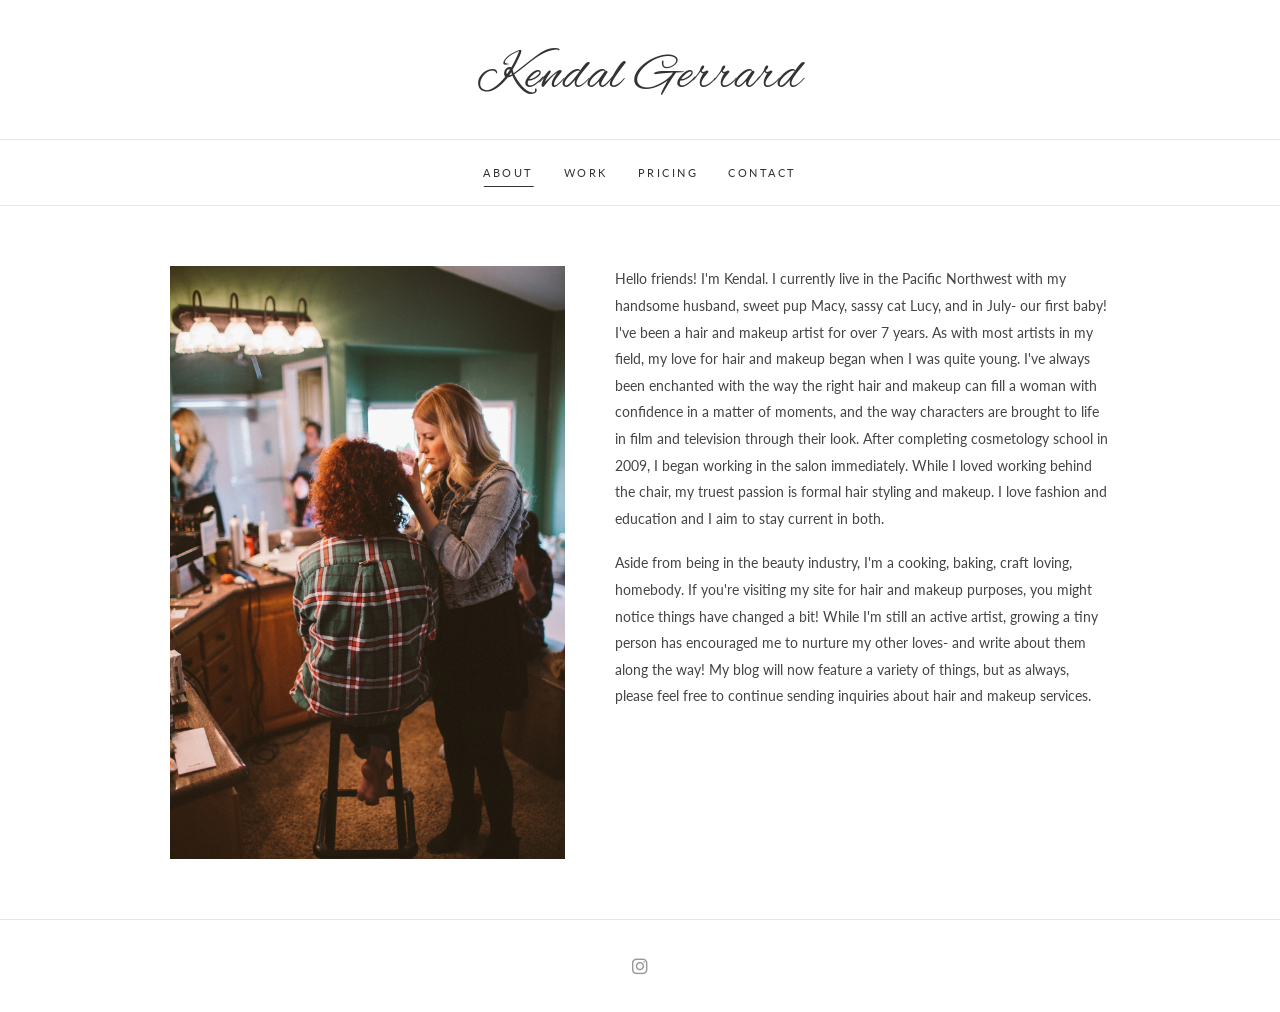
<file: index.html>
<!DOCTYPE html>
<html lang="en">
<head>
  <meta charset="UTF-8">
  <meta name="viewport" content="width=device-width, initial-scale=1.0">
  <meta name="description" content="Kendal Gerrard - Hair and makeup artist based in Portland, Oregon. Specializing in bridal, wedding, and event styling.">
  <meta name="keywords" content="kendal gerrard, hair, makeup, artist, portland, oregon, bridal, wedding">
  <meta name="robots" content="index, follow">
  <title>Kendal Gerrard | Hair & Makeup Artist</title>
  <link rel="shortcut icon" href="favicon.ico">
  <link rel="preconnect" href="https://fonts.googleapis.com">
  <link rel="preconnect" href="https://fonts.gstatic.com" crossorigin>
  <link href="https://fonts.googleapis.com/css2?family=Alex+Brush&family=Lato:wght@300;400;700&family=Playfair+Display:wght@400;700&display=swap" rel="stylesheet">
  <link rel="stylesheet" href="https://cdnjs.cloudflare.com/ajax/libs/font-awesome/6.5.1/css/all.min.css">
  <link rel="stylesheet" href="css/style.css">
</head>
<body>

  <!-- Header -->
  <header class="site-header">
    <h1 class="site-title"><a href="index.html">Kendal Gerrard</a></h1>
    <button class="menu-toggle" aria-label="Toggle navigation">Menu</button>
    <nav class="main-nav">
      <a href="index.html" class="active">About</a>
      <a href="work.html">Work</a>
      <a href="pricing.html">Pricing</a>
      <a href="contact.html">Contact</a>
    </nav>
  </header>

  <!-- Main Content -->
  <main class="page-content">
    <div class="two-col-layout">
      <div class="col-image">
        <img src="img/about/headshot.jpg" alt="Kendal Gerrard">
      </div>
      <div class="col-text">
        <p>Hello friends! I'm Kendal. I currently live in the Pacific Northwest with my handsome husband, sweet pup Macy, sassy cat Lucy, and in July- our first baby! I've been a hair and makeup artist for over 7 years. As with most artists in my field, my love for hair and makeup began when I was quite young. I've always been enchanted with the way the right hair and makeup can fill a woman with confidence in a matter of moments, and the way characters are brought to life in film and television through their look. After completing cosmetology school in 2009, I began working in the salon immediately. While I loved working behind the chair, my truest passion is formal hair styling and makeup. I love fashion and education and I aim to stay current in both.</p>
        <p>Aside from being in the beauty industry, I'm a cooking, baking, craft loving, homebody. If you're visiting my site for hair and makeup purposes, you might notice things have changed a bit! While I'm still an active artist, growing a tiny person has encouraged me to nurture my other loves- and write about them along the way! My blog will now feature a variety of things, but as always, please feel free to continue sending inquiries about hair and makeup services.</p>
      </div>
    </div>
  </main>

  <!-- Footer -->
  <footer class="site-footer">
    <div class="social-links">
      <a href="https://www.instagram.com/kendalgerrard" target="_blank" rel="noopener noreferrer" aria-label="Instagram"><i class="fab fa-instagram"></i></a>
    </div>
  </footer>

  <script src="js/main.js"></script>
</body>
</html>
</file>
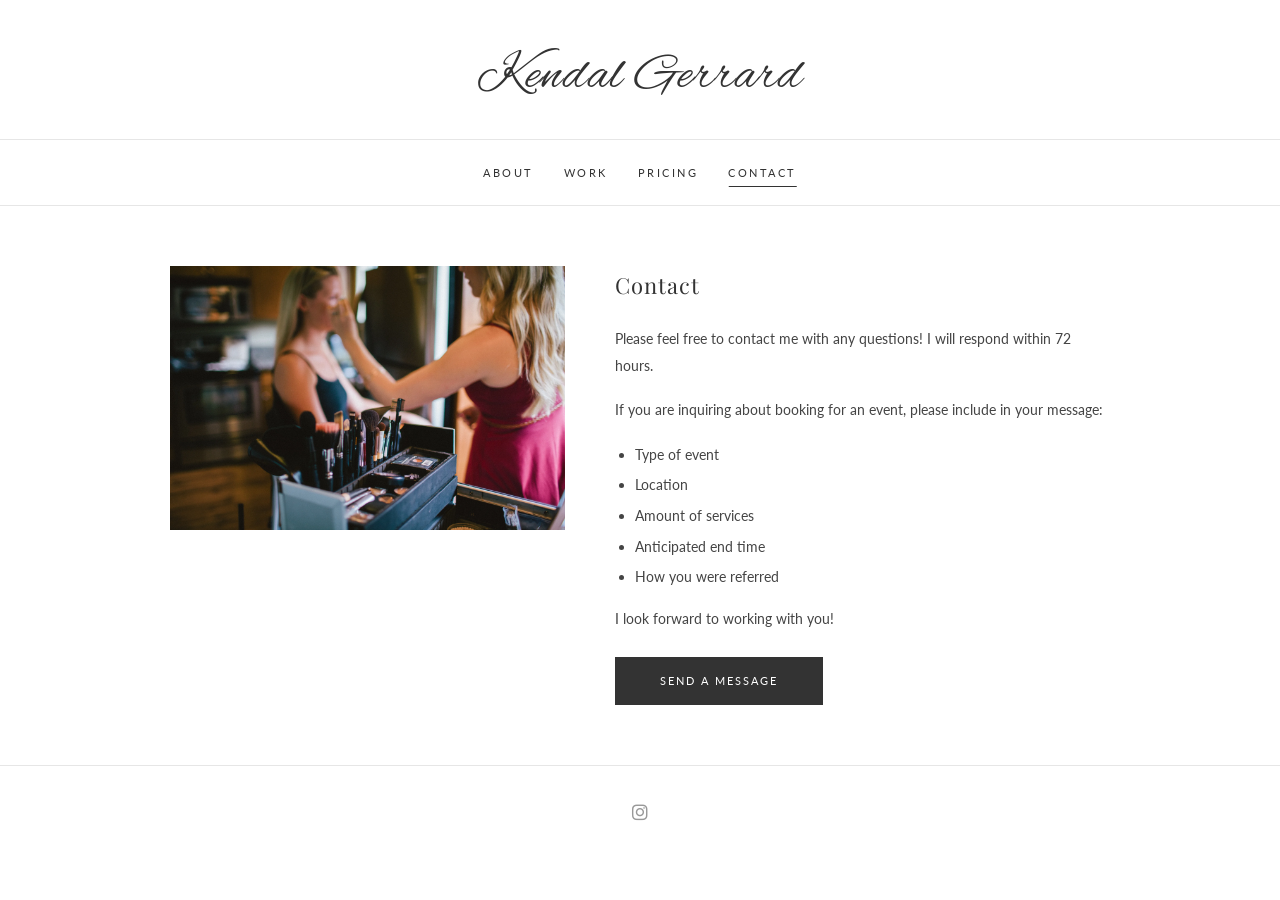
<file: contact.html>
<!DOCTYPE html>
<html lang="en">
<head>
  <meta charset="UTF-8">
  <meta name="viewport" content="width=device-width, initial-scale=1.0">
  <meta name="description" content="Contact Kendal Gerrard for hair and makeup services in Portland, Oregon.">
  <title>Contact | Kendal Gerrard</title>
  <link rel="shortcut icon" href="favicon.ico">
  <link rel="preconnect" href="https://fonts.googleapis.com">
  <link rel="preconnect" href="https://fonts.gstatic.com" crossorigin>
  <link href="https://fonts.googleapis.com/css2?family=Alex+Brush&family=Lato:wght@300;400;700&family=Playfair+Display:wght@400;700&display=swap" rel="stylesheet">
  <link rel="stylesheet" href="https://cdnjs.cloudflare.com/ajax/libs/font-awesome/6.5.1/css/all.min.css">
  <link rel="stylesheet" href="css/style.css">
</head>
<body>

  <!-- Header -->
  <header class="site-header">
    <h1 class="site-title"><a href="index.html">Kendal Gerrard</a></h1>
    <button class="menu-toggle" aria-label="Toggle navigation">Menu</button>
    <nav class="main-nav">
      <a href="index.html">About</a>
      <a href="work.html">Work</a>
      <a href="pricing.html">Pricing</a>
      <a href="contact.html" class="active">Contact</a>
    </nav>
  </header>

  <!-- Main Content -->
  <main class="page-content">
    <div class="two-col-layout">
      <div class="col-image">
        <img src="img/contact/contact-photo.jpg" alt="Kendal Gerrard">
      </div>
      <div class="col-text">
        <h2 class="contact-heading">Contact</h2>
        <div class="contact-intro">
          <p>Please feel free to contact me with any questions! I will respond within 72 hours.</p>
          <p>If you are inquiring about booking for an event, please include in your message:</p>
          <ul>
            <li>Type of event</li>
            <li>Location</li>
            <li>Amount of services</li>
            <li>Anticipated end time</li>
            <li>How you were referred</li>
          </ul>
          <p>I look forward to working with you!</p>
        </div>
        <a href="mailto:info@kendalgerrard.com?subject=Booking%20Inquiry" class="contact-btn">Send a Message</a>
      </div>
    </div>
  </main>

  <!-- Footer -->
  <footer class="site-footer">
    <div class="social-links">
      <a href="https://www.instagram.com/kendalgerrard" target="_blank" rel="noopener noreferrer" aria-label="Instagram"><i class="fab fa-instagram"></i></a>
    </div>
  </footer>

  <script src="js/main.js"></script>
</body>
</html>
</file>
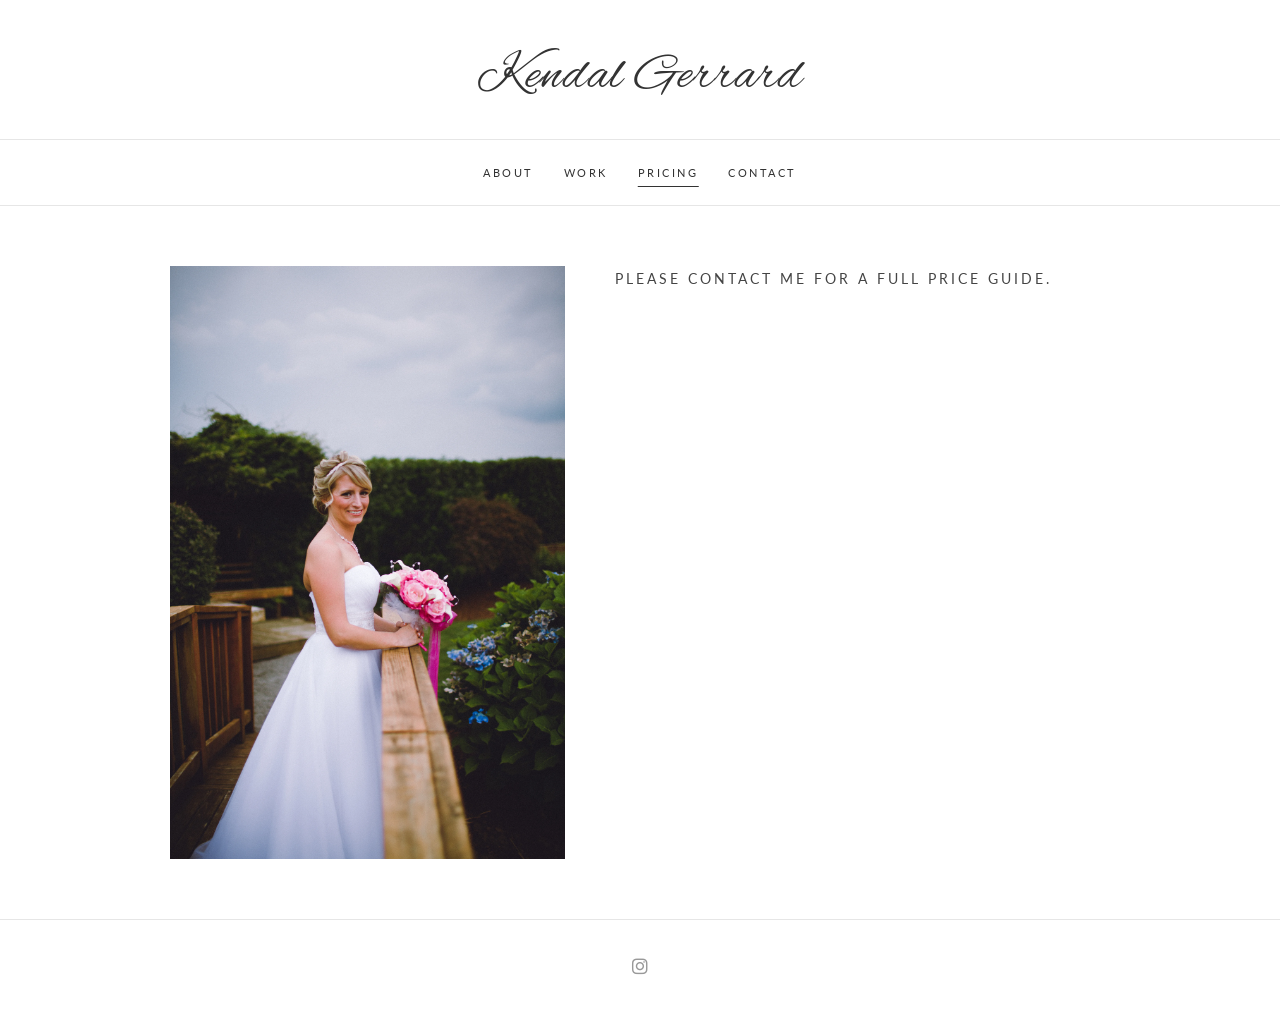
<file: pricing.html>
<!DOCTYPE html>
<html lang="en">
<head>
  <meta charset="UTF-8">
  <meta name="viewport" content="width=device-width, initial-scale=1.0">
  <meta name="description" content="Kendal Gerrard - Pricing information for hair and makeup services in Portland, Oregon.">
  <title>Pricing | Kendal Gerrard</title>
  <link rel="shortcut icon" href="favicon.ico">
  <link rel="preconnect" href="https://fonts.googleapis.com">
  <link rel="preconnect" href="https://fonts.gstatic.com" crossorigin>
  <link href="https://fonts.googleapis.com/css2?family=Alex+Brush&family=Lato:wght@300;400;700&family=Playfair+Display:wght@400;700&display=swap" rel="stylesheet">
  <link rel="stylesheet" href="https://cdnjs.cloudflare.com/ajax/libs/font-awesome/6.5.1/css/all.min.css">
  <link rel="stylesheet" href="css/style.css">
</head>
<body>

  <!-- Header -->
  <header class="site-header">
    <h1 class="site-title"><a href="index.html">Kendal Gerrard</a></h1>
    <button class="menu-toggle" aria-label="Toggle navigation">Menu</button>
    <nav class="main-nav">
      <a href="index.html">About</a>
      <a href="work.html">Work</a>
      <a href="pricing.html" class="active">Pricing</a>
      <a href="contact.html">Contact</a>
    </nav>
  </header>

  <!-- Main Content -->
  <main class="page-content">
    <div class="two-col-layout pricing-layout">
      <div class="col-image">
        <img src="img/pricing/pricing-photo.jpg" alt="Bridal styling by Kendal Gerrard">
      </div>
      <div class="col-text">
        <p class="pricing-text">Please contact me for a full price guide.</p>
      </div>
    </div>
  </main>

  <!-- Footer -->
  <footer class="site-footer">
    <div class="social-links">
      <a href="https://www.instagram.com/kendalgerrard" target="_blank" rel="noopener noreferrer" aria-label="Instagram"><i class="fab fa-instagram"></i></a>
    </div>
  </footer>

  <script src="js/main.js"></script>
</body>
</html>
</file>
<file: css/style.css>
/* ============================================
   Kendal Gerrard - Static Site Styles
   Closely matching original Squarespace layout
   ============================================ */

/* Reset & Base */
*, *::before, *::after {
  box-sizing: border-box;
  margin: 0;
  padding: 0;
}

html {
  scroll-behavior: smooth;
}

body {
  font-family: 'Lato', 'Helvetica Neue', Helvetica, Arial, sans-serif;
  color: #333;
  line-height: 1.8;
  background-color: #fff;
  -webkit-font-smoothing: antialiased;
  font-size: 15px;
}

a {
  color: #333;
  text-decoration: none;
  transition: color 0.3s ease;
}

a:hover {
  color: #999;
}

img {
  max-width: 100%;
  height: auto;
  display: block;
}

/* ============================================
   Header & Navigation
   ============================================ */
.site-header {
  text-align: center;
  border-bottom: 1px solid #e6e6e6;
  padding: 30px 0 0;
}

.site-title {
  margin-bottom: 15px;
}

.site-title a {
  display: inline-block;
  font-family: 'Alex Brush', cursive;
  font-size: 52px;
  font-weight: 400;
  color: #333;
  letter-spacing: 1px;
}

.site-title a:hover {
  color: #333;
}

/* Navigation */
.main-nav {
  display: flex;
  justify-content: center;
  align-items: center;
  gap: 30px;
  padding: 18px 0;
  border-top: 1px solid #e6e6e6;
}

.main-nav a {
  font-family: 'Lato', sans-serif;
  font-size: 11px;
  font-weight: 400;
  letter-spacing: 2.5px;
  text-transform: uppercase;
  color: #333;
  padding: 5px 0;
  position: relative;
}

.main-nav a::after {
  content: '';
  position: absolute;
  width: 0;
  height: 1px;
  bottom: 0;
  left: 50%;
  background-color: #333;
  transition: all 0.3s ease;
  transform: translateX(-50%);
}

.main-nav a:hover::after,
.main-nav a.active::after {
  width: 100%;
}

/* Mobile Menu Toggle */
.menu-toggle {
  display: none;
  background: none;
  border: none;
  cursor: pointer;
  padding: 12px 0;
  color: #333;
  letter-spacing: 3px;
  font-family: 'Lato', sans-serif;
  text-transform: uppercase;
  font-size: 11px;
}

/* ============================================
   Page Content
   ============================================ */
.page-content {
  max-width: 1020px;
  margin: 0 auto;
  padding: 60px 40px;
}

/* ============================================
   Two-Column Layout (image left, text right)
   Used on About and Contact pages
   ============================================ */
.two-col-layout {
  display: flex;
  gap: 50px;
  align-items: flex-start;
}

.two-col-layout .col-image {
  flex: 0 0 42%;
  max-width: 42%;
}

.two-col-layout .col-image img {
  width: 100%;
}

.two-col-layout .col-text {
  flex: 1;
}

.two-col-layout .col-text p {
  font-size: 14px;
  line-height: 1.9;
  color: #444;
  margin-bottom: 18px;
}

/* ============================================
   Contact Page
   ============================================ */
.contact-heading {
  font-family: 'Playfair Display', Georgia, serif;
  font-size: 22px;
  font-weight: 400;
  margin-bottom: 20px;
  letter-spacing: 1px;
  color: #333;
}

.contact-intro {
  font-size: 14px;
  color: #444;
  line-height: 1.9;
  margin-bottom: 25px;
}

.contact-intro p {
  margin-bottom: 15px;
}

.contact-intro ul {
  list-style: disc;
  padding-left: 20px;
  margin-bottom: 15px;
}

.contact-intro li {
  margin-bottom: 4px;
  font-size: 14px;
  line-height: 1.9;
  color: #444;
}

/* Contact Button */
.contact-btn {
  display: inline-block;
  padding: 14px 45px;
  background: #333;
  color: #fff;
  font-family: 'Lato', sans-serif;
  font-size: 11px;
  letter-spacing: 2px;
  text-transform: uppercase;
  transition: background-color 0.3s ease;
}

.contact-btn:hover {
  background: #555;
  color: #fff;
}

/* ============================================
   Work / Gallery Page
   ============================================ */
.gallery-grid {
  display: grid;
  grid-template-columns: repeat(3, 1fr);
  gap: 8px;
}

.gallery-item {
  overflow: hidden;
  cursor: pointer;
  position: relative;
  aspect-ratio: 1;
}

.gallery-item img {
  width: 100%;
  height: 100%;
  object-fit: cover;
  transition: transform 0.5s ease, opacity 0.3s ease;
}

.gallery-item:hover img {
  transform: scale(1.05);
  opacity: 0.85;
}

/* Lightbox */
.lightbox-overlay {
  display: none;
  position: fixed;
  top: 0;
  left: 0;
  width: 100%;
  height: 100%;
  background: rgba(0, 0, 0, 0.92);
  z-index: 1000;
  justify-content: center;
  align-items: center;
  cursor: pointer;
}

.lightbox-overlay.active {
  display: flex;
}

.lightbox-overlay img {
  max-width: 90%;
  max-height: 90vh;
  object-fit: contain;
}

.lightbox-close {
  position: fixed;
  top: 20px;
  right: 30px;
  color: #fff;
  font-size: 36px;
  cursor: pointer;
  z-index: 1001;
  background: none;
  border: none;
  font-family: inherit;
}

.lightbox-prev,
.lightbox-next {
  position: fixed;
  top: 50%;
  transform: translateY(-50%);
  color: #fff;
  font-size: 48px;
  cursor: pointer;
  z-index: 1001;
  background: none;
  border: none;
  padding: 20px;
  font-family: inherit;
}

.lightbox-prev {
  left: 20px;
}

.lightbox-next {
  right: 20px;
}

/* ============================================
   Pricing Page
   ============================================ */
.pricing-text {
  font-family: 'Lato', sans-serif;
  font-size: 13px;
  letter-spacing: 3px;
  text-transform: uppercase;
  color: #444;
}

/* On mobile, show text above image for pricing */
.pricing-layout {
  align-items: flex-start;
}


/* ============================================
   Footer
   ============================================ */
.site-footer {
  border-top: 1px solid #e6e6e6;
  padding: 30px 0;
  text-align: center;
}

.social-links {
  display: flex;
  justify-content: center;
  gap: 20px;
}

.social-links a {
  color: #999;
  font-size: 18px;
  transition: color 0.3s ease;
}

.social-links a:hover {
  color: #333;
}

/* ============================================
   Responsive Design
   ============================================ */
@media (max-width: 850px) {
  .two-col-layout {
    flex-direction: column;
    gap: 30px;
  }

  .two-col-layout .col-image {
    flex: none;
    max-width: 100%;
    width: 100%;
  }

  .two-col-layout .col-image img {
    max-width: 450px;
    margin: 0 auto;
  }

  /* Pricing: text above image on mobile */
  .pricing-layout {
    flex-direction: column-reverse;
    gap: 30px;
  }

  .pricing-layout .col-text {
    text-align: center;
  }
}

@media (max-width: 768px) {
  .site-title a {
    font-size: 40px;
  }

  .main-nav {
    display: none;
    flex-direction: column;
    gap: 12px;
    padding: 15px 0;
  }

  .main-nav.active {
    display: flex;
  }

  .menu-toggle {
    display: block;
    margin: 0 auto;
  }

  .gallery-grid {
    grid-template-columns: repeat(2, 1fr);
    gap: 4px;
  }

  .page-content {
    padding: 40px 25px;
  }

}

@media (max-width: 480px) {
  .gallery-grid {
    grid-template-columns: 1fr;
    gap: 4px;
  }

  .site-title a {
    font-size: 32px;
  }

  .page-content {
    padding: 30px 20px;
  }
}
</file>
